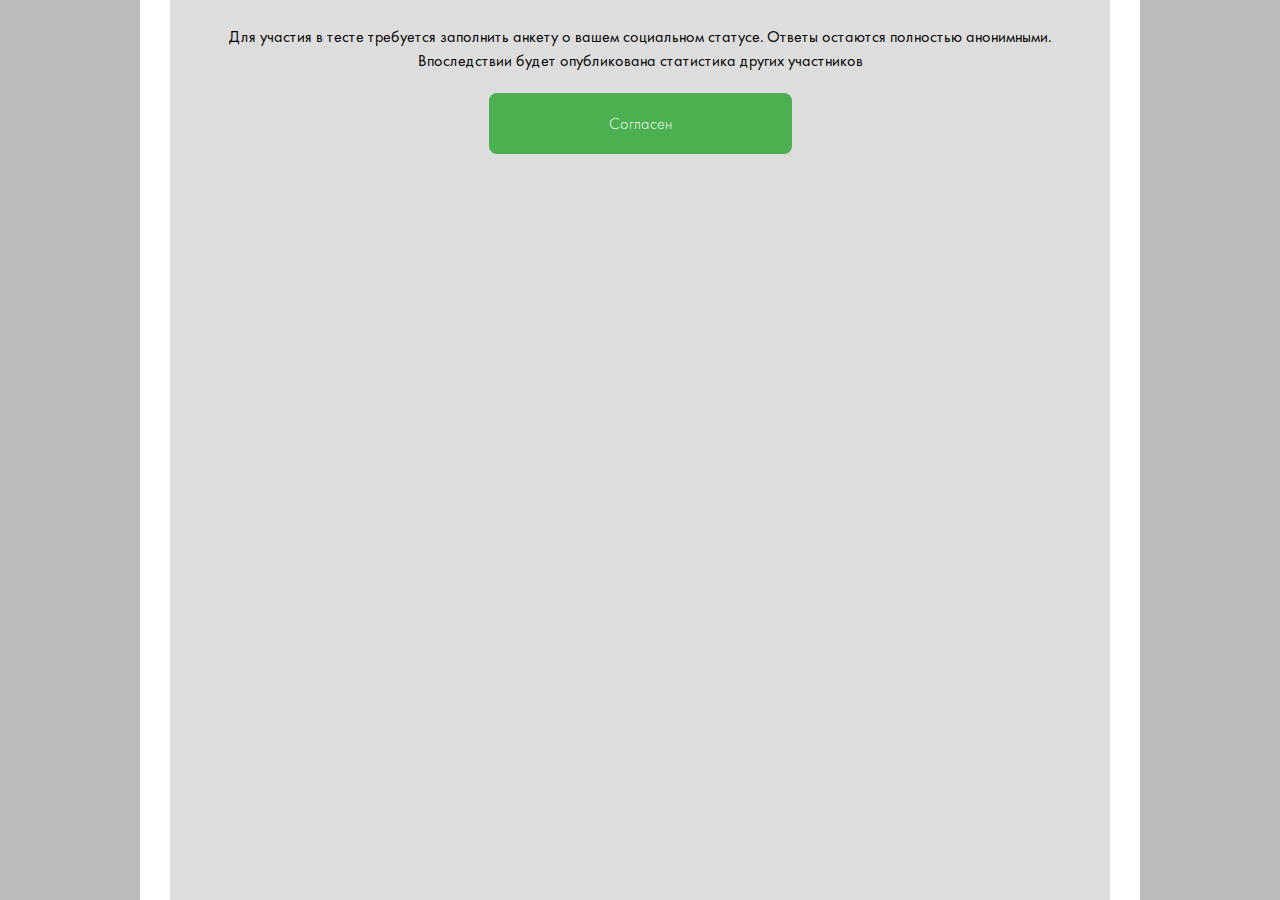
<file: consent.html>
<!DOCTYPE html>
<html lang="ru">
<head>
<meta charset="utf-8">
<link href="./style.css" rel="stylesheet" type="text/css">
<title>Опрос согласия</title>
<link rel="icon" type="x-icon" href="icon.png">
<link rel="shortcut icon" type="x-icon" href="icon.png">
</head>
<body>
  <div class="content-wrapper">
    <div class="list-text">Для участия в тесте требуется заполнить анкету о вашем социальном статусе. Ответы остаются полностью анонимными. Впоследствии будет опубликована статистика других участников</div>
    <button class="button agree-button" id="agreeBtn">Согласен</button>
  </div>
<script>
document.addEventListener('DOMContentLoaded', () => {
document.getElementById('agreeBtn').addEventListener('click', () => {
  window.location.href = 'survey.html';
});
});
</script>
</body>
</html>
</file>
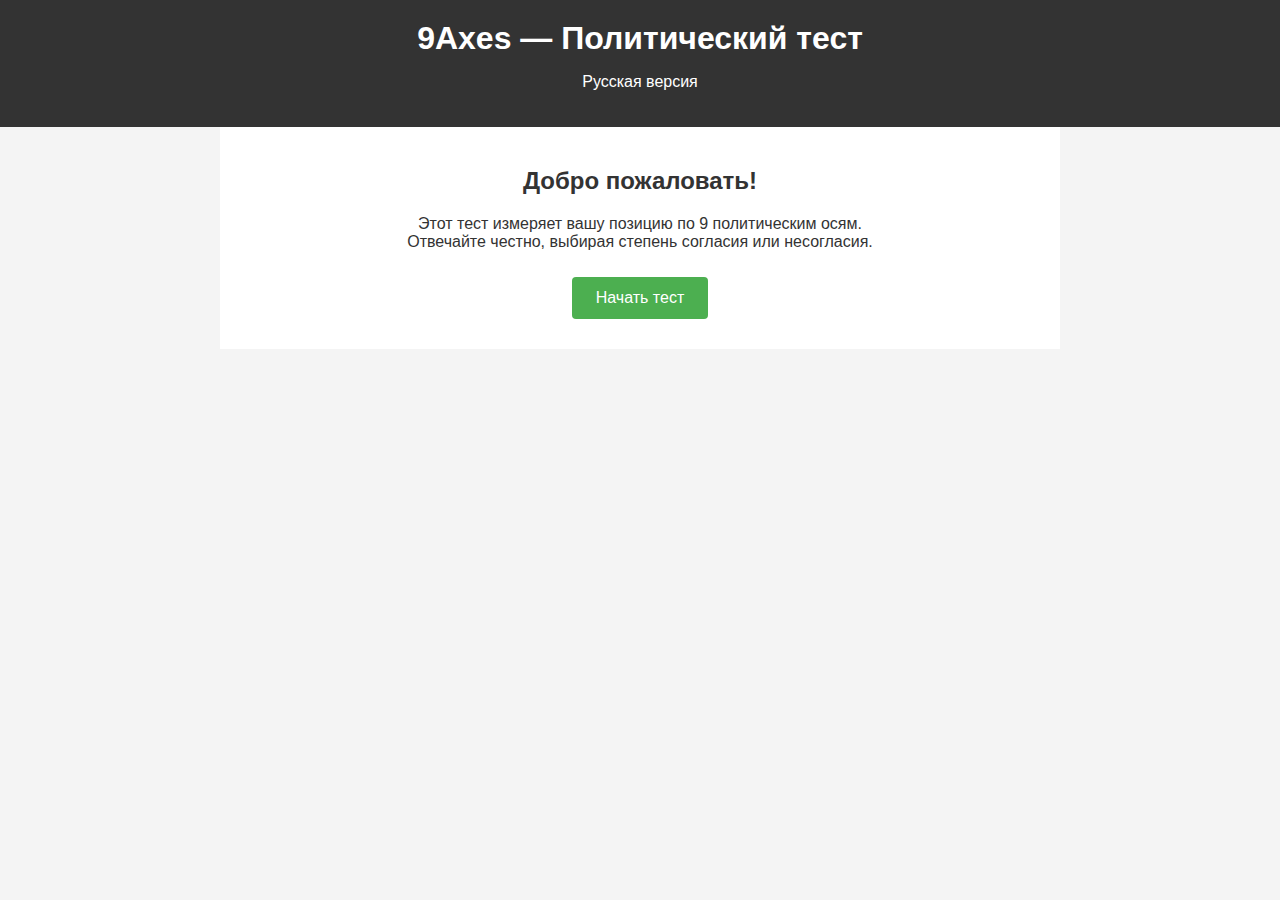
<file: index.html.html>
<!DOCTYPE html>
<html lang="ru">
<head>
    <meta charset="UTF-8">
    <meta name="viewport" content="width=device-width, initial-scale=1.0">
    <title>9Axes Test — Русская версия</title>
    <style>
        body {
            font-family: Arial, sans-serif;
            background-color: #f4f4f4;
            color: #333;
            margin: 0;
            padding: 0;
            text-align: center;
        }
        header {
            background-color: #333;
            color: white;
            padding: 20px 0;
        }
        h1 {
            margin: 0;
        }
        main {
            max-width: 800px;
            margin: 0 auto;
            background: white;
            padding: 20px;
        }
        button {
            background-color: #4CAF50;
            color: white;
            padding: 12px 24px;
            margin: 10px;
            border: none;
            cursor: pointer;
            font-size: 16px;
            border-radius: 4px;
        }
        button:hover {
            background-color: #45a049;
        }
        .question {
            font-size: 18px;
            margin-bottom: 20px;
        }
        .progress {
            height: 20px;
            background: #ddd;
            border-radius: 4px;
            margin: 20px 0;
        }
        .progress-bar {
            height: 100%;
            background: #4CAF50;
            width: 0%;
            border-radius: 4px;
        }
        .result {
            display: none;
        }
    </style>
</head>
<body>
<header>
    <h1>9Axes — Политический тест</h1>
    <p>Русская версия</p>
</header>
<main>
    <div id="intro">
        <h2>Добро пожаловать!</h2>
        <p>Этот тест измеряет вашу позицию по 9 политическим осям.<br>
           Отвечайте честно, выбирая степень согласия или несогласия.</p>
        <button onclick="startTest()">Начать тест</button>
    </div>
    <div id="test" style="display:none;">
        <div class="progress">
            <div class="progress-bar" id="progress-bar"></div>
        </div>
        <div id="question-container">
            <p class="question" id="question-text"></p>
            <div>
                <button onclick="answer(2)">Полностью согласен</button>
                <button onclick="answer(1)">Согласен</button>
                <button onclick="answer(0)">Нейтрально</button>
                <button onclick="answer(-1)">Не согласен</button>
                <button onclick="answer(-2)">Полностью не согласен</button>
            </div>
        </div>
    </div>
    <div id="result" class="result">
        <h2>Ваш результат</h2>
        <div id="result-text"></div>
        <button onclick="restartTest()">Пройти ещё раз</button>
    </div>
</main>

<script>
let questions = [
    { text: "Государство должно активно перераспределять богатство от богатых к бедным.", axis: "Равенство", value: 1 },
    { text: "Частная собственность священна и неприкосновенна.", axis: "Равенство", value: -1 },
    { text: "Свобода слова важнее защиты от оскорблений.", axis: "Свобода", value: 1 },
    { text: "Некоторые виды высказываний должны быть запрещены законом.", axis: "Свобода", value: -1 },
    { text: "Экономика должна быть максимально свободной от государственного регулирования.", axis: "Рынок", value: 1 },
    { text: "Государство должно контролировать ключевые отрасли экономики.", axis: "Рынок", value: -1 }
];

let currentQuestion = 0;
let answers = [];

function startTest() {
    document.getElementById("intro").style.display = "none";
    document.getElementById("test").style.display = "block";
    showQuestion();
}

function showQuestion() {
    let q = questions[currentQuestion];
    document.getElementById("question-text").innerText = q.text;
    let progress = ((currentQuestion) / questions.length) * 100;
    document.getElementById("progress-bar").style.width = progress + "%";
}

function answer(score) {
    answers.push({ question: questions[currentQuestion], score: score });
    currentQuestion++;
    if (currentQuestion < questions.length) {
        showQuestion();
    } else {
        finishTest();
    }
}

function finishTest() {
    document.getElementById("test").style.display = "none";
    document.getElementById("result").style.display = "block";

    let resultText = "";
    let axisScores = {};

    answers.forEach(a => {
        if (!axisScores[a.question.axis]) {
            axisScores[a.question.axis] = 0;
        }
        axisScores[a.question.axis] += a.score * a.question.value;
    });

    for (let axis in axisScores) {
        resultText += `<p><b>${axis}</b>: ${axisScores[axis]}</p>`;
    }

    document.getElementById("result-text").innerHTML = resultText;
}

function restartTest() {
    currentQuestion = 0;
    answers = [];
    document.getElementById("result").style.display = "none";
    document.getElementById("intro").style.display = "block";
}
</script>
</body>
</html>
</file>
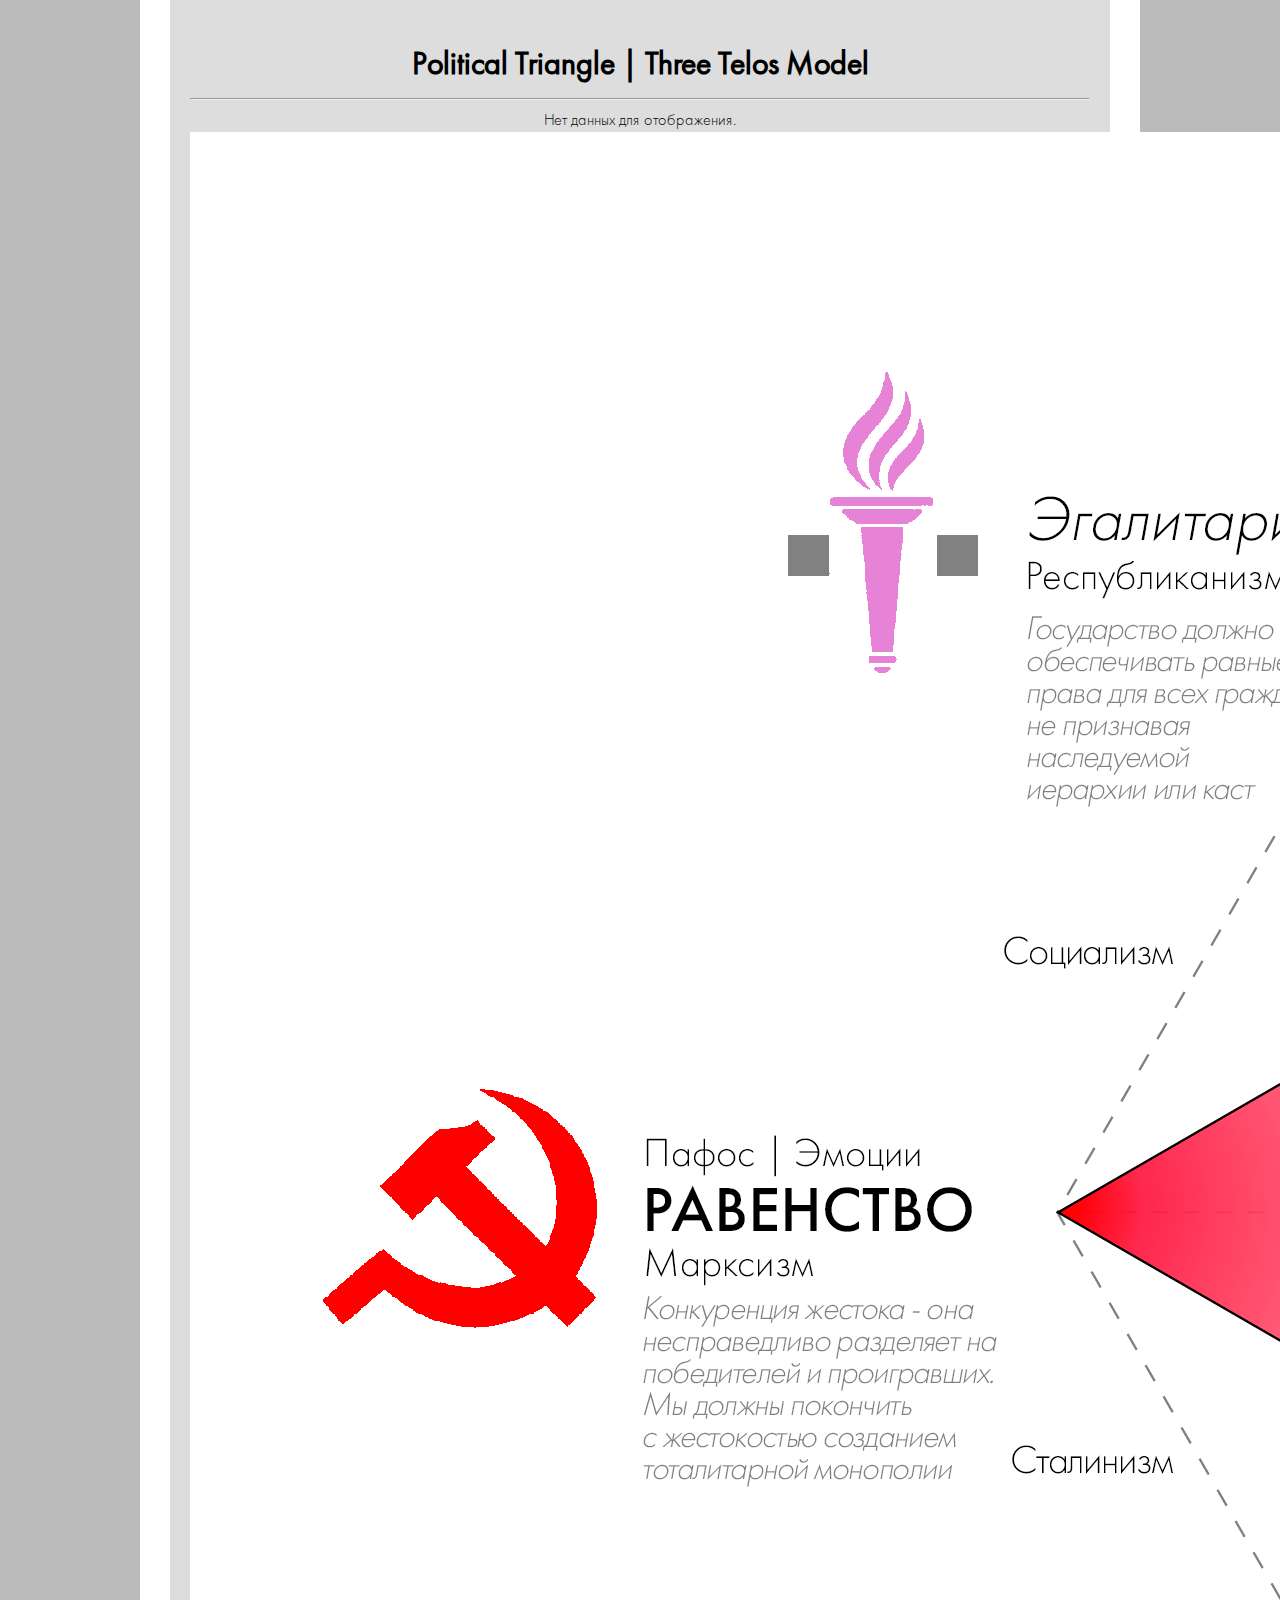
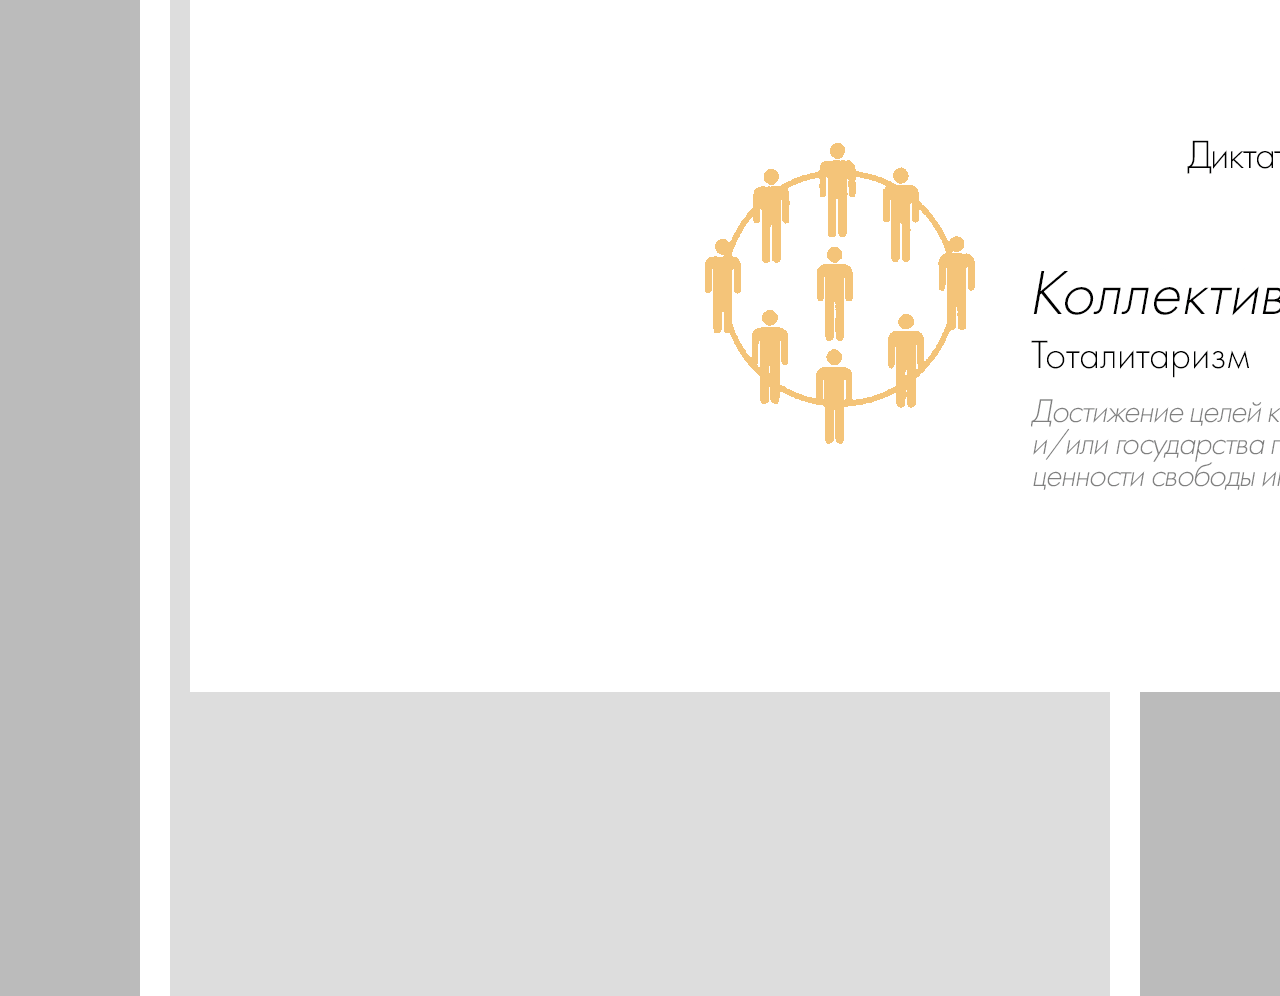
<file: result.html>
<!DOCTYPE html>
<html lang="ru">
<head>
<meta charset="utf-8">
<link href="./style.css" rel="stylesheet" type="text/css">
<title>Political Triangle | Three Telos Model</title>
<link rel="icon" type="x-icon" href="icon.png">
<link rel="shortcut icon" type="x-icon" href="icon.png">
</head>
<body>
<div class="content-wrapper">
<h1>Political Triangle | Three Telos Model</h1>
<hr>
<div id="result"></div>
<div class="triangle-container">
  <img src="Треугольник.png" alt="Треугольник ценностей" class="triangle-background">
  <canvas id="triangleCanvas" width="400" height="270"></canvas>
</div>
</div>
<script>
document.addEventListener('DOMContentLoaded', () => {
  const dataStr = localStorage.getItem('triangleResult');
  if (!dataStr) {
    document.getElementById('result').textContent = 'Нет данных для отображения.';
    return;
  }
  const data = JSON.parse(dataStr);
  const indVal = data.ind;
  const absVal = data.abs;
  const eqVal = data.eq;
  const res = document.getElementById('result');
  res.innerHTML = `Индивидуализм: ${indVal.toFixed(1)}%, Абсолютизм: ${absVal.toFixed(1)}%, Равенство: ${eqVal.toFixed(1)}%`;
  const canvas = document.getElementById('triangleCanvas');
  const ctx = canvas.getContext('2d');
  const margin = 0;
  const maxSideByHeight = canvas.height - 2 * margin;
  const maxSideByWidth = (canvas.width - 2 * margin) * 2 / Math.sqrt(3);
  const side = Math.min(maxSideByHeight, maxSideByWidth);
  const height = side * Math.sqrt(3) / 2;
  const baseX = canvas.width / 2 + height / 3;
  const I = {x: baseX, y: margin};
  const A = {x: baseX, y: margin + side};
  const E = {x: baseX - height, y: margin + side / 2};
  let wI = indVal + 1;
  let wA = absVal + 1;
  let wE = eqVal + 1;
  const S = wI + wA + wE;
  wI /= S;
  wA /= S;
  wE /= S;
  const coordX = (Math.sqrt(3) / 2) * (wA - wE);
  const coordY = wI - 0.5 * (wE + wA);
  res.innerHTML += `<br/>Координаты: (${coordX.toFixed(3)}, ${coordY.toFixed(3)})`;
  const point = {
    x: wI * I.x + wE * E.x + wA * A.x,
    y: wI * I.y + wE * E.y + wA * A.y
  };
  function drawTriangleOutline() {
    ctx.clearRect(0, 0, canvas.width, canvas.height);
    ctx.strokeStyle = '#000';
    ctx.beginPath();
    ctx.moveTo(I.x, I.y);
    ctx.lineTo(E.x, E.y);
    ctx.lineTo(A.x, A.y);
    ctx.closePath();
    ctx.stroke();
  }
  function drawPoint() {
    ctx.fillStyle = 'red';
    ctx.beginPath();
    ctx.arc(point.x, point.y, 5, 0, Math.PI * 2);
    ctx.fill();
  }
  function render() {
    drawTriangleOutline();
    drawPoint();
  }
  const bg = document.querySelector('.triangle-background');
  bg.onload = render;
  bg.onerror = () => {
    bg.onerror = render;
    bg.src = 'triangle.svg';
  };
});
</script>
</body>
</html>
</file>
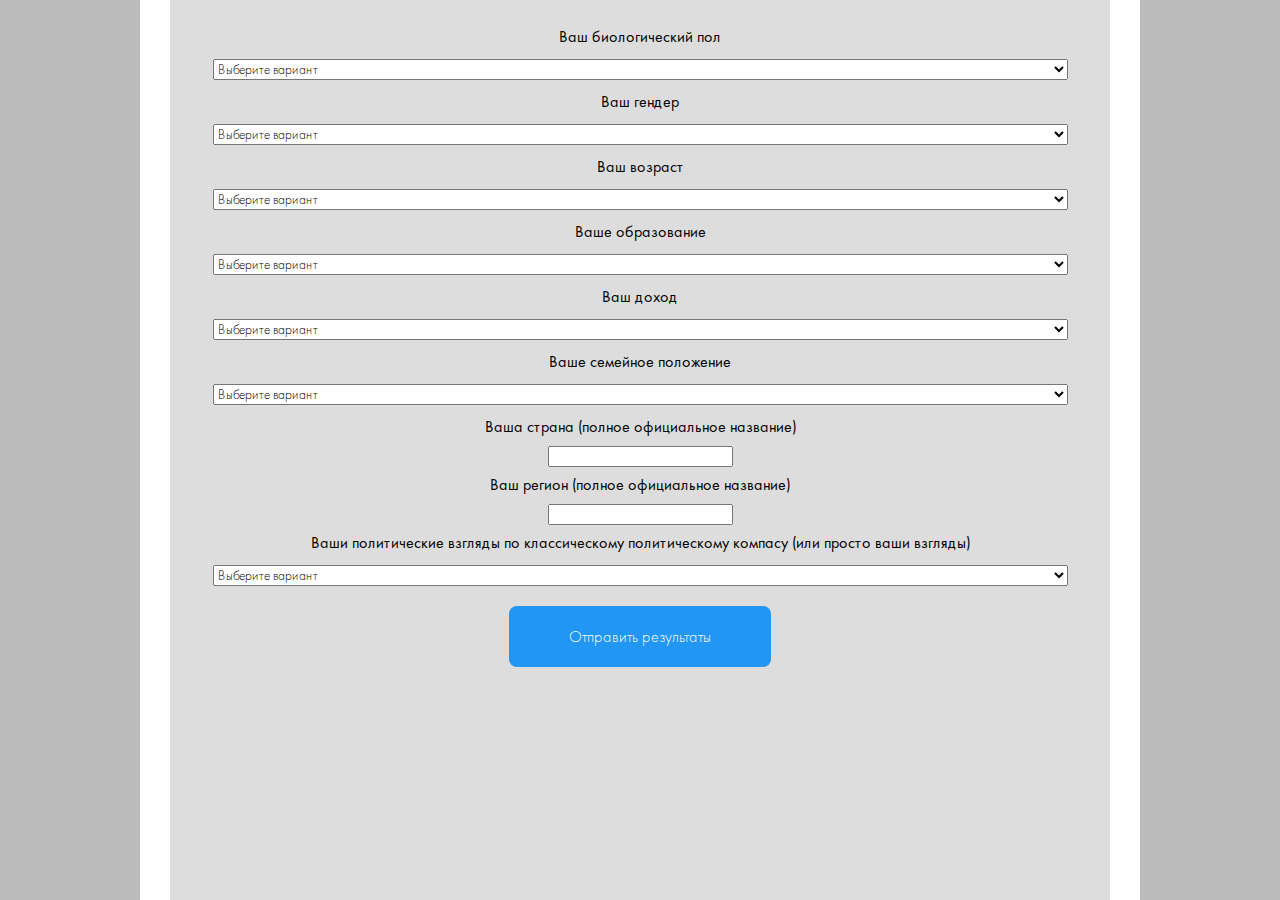
<file: survey.html>
<!DOCTYPE html>
<html lang="ru">
<head>
<meta charset="utf-8">
<link href="./style.css" rel="stylesheet" type="text/css">
<title>Дополнительные вопросы</title>
<link rel="icon" type="x-icon" href="icon.png">
<link rel="shortcut icon" type="x-icon" href="icon.png">
</head>
<body>
<div class="content-wrapper">
  <form id="surveyForm">
    <div class="list-text">Ваш биологический пол</div>
    <select name="sex" required>
      <option value="">Выберите вариант</option>
      <option>Мужской</option>
      <option>Женский</option>
      <option>Предпочитаю не указывать</option>
    </select>

    <div class="list-text">Ваш гендер</div>
    <select name="gender" required>
      <option value="">Выберите вариант</option>
      <option>Мужской</option>
      <option>Женский</option>
      <option>Другой/Небинарный</option>
      <option>Предпочитаю не указывать</option>
    </select>

    <div class="list-text">Ваш возраст</div>
    <select name="age" required>
      <option value="">Выберите вариант</option>
      <option>Менее 16 лет</option>
      <option>16-19 лет</option>
      <option>20-29 лет</option>
      <option>30-39 лет</option>
      <option>40-49 лет</option>
      <option>50-59 лет</option>
      <option>60-69 лет</option>
      <option>70 и более лет</option>
      <option>Предпочитаю не указывать</option>
    </select>

    <div class="list-text">Ваше образование</div>
    <select name="education" required>
      <option value="">Выберите вариант</option>
      <option>Нет образования</option>
      <option>Начальное</option>
      <option>Неполное среднее</option>
      <option>Полное среднее</option>
      <option>Среднее профессиональное</option>
      <option>Незаконченное высшее (учусь)</option>
      <option>Высшее (бакалавриат/специалист)</option>
      <option>Магистратура/аспирантура</option>
      <option>Предпочитаю не указывать</option>
    </select>

    <div class="list-text">Ваш доход</div>
    <select name="income" required>
      <option value="">Выберите вариант</option>
      <option>Хватает только на еду и предметы первой необходимости</option>
      <option>Хватает на еду, предметы первой необходимости и иногда бытовую технику</option>
      <option>Хватает на регулярные покупки бытовой техники и недорогие поездки внутри страны</option>
      <option>Хватает на регулярные поездки за границу и досуг (рестораны, развлечения, хобби)</option>
      <option>Хватает на авто с обновлением каждые 5–7 лет</option>
      <option>Хватает на авто каждые 3–4 года и приобретение недвижимости без ипотеки</option>
      <option>Хватает на несколько объектов недвижимости, предметы роскоши и инвестиции</option>
      <option>Предпочитаю не указывать</option>
    </select>

    <div class="list-text">Ваше семейное положение</div>
    <select name="family" required>
      <option value="">Выберите вариант</option>
      <option>Не женат/не замужем, детей нет</option>
      <option>Не женат/не замужем, есть дети</option>
      <option>В браке, детей нет</option>
      <option>В браке, есть дети</option>
      <option>Предпочитаю не указывать</option>
    </select>

    <div class="list-text">Ваша страна (полное официальное название)</div>
    <input type="text" name="country" required>

    <div class="list-text">Ваш регион (полное официальное название)</div>
    <input type="text" name="region" required>

    <div class="list-text">Ваши политические взгляды по классическому политическому компасу (или просто ваши взгляды)</div>
    <select name="views" required>
      <option value="">Выберите вариант</option>
      <option>Анархо-капитализм</option>
      <option>Классический либерализм (джефферсонизм)</option>
      <option>Неолиберализм</option>
      <option>Право-центризм</option>
      <option>Консерватизм</option>
      <option>Реакционизм</option>
      <option>Абсолютизм</option>
      <option>Сталинизм</option>
      <option>Марксизм-ленинизм</option>
      <option>Социализм</option>
      <option>Лево-центризм</option>
      <option>Социал-демократия</option>
      <option>Либертарианский социализм (зелёные)</option>
      <option>Анархо-коммунизм</option>
      <option>Центризм</option>
      <option>Фашизм/Национал-социализм</option>
      <option>Неоконсерватизм</option>
      <option>Анархизм</option>
      <option>Троцкизм</option>
      <option>Предпочитаю не указывать</option>
    </select>

    <button type="submit" class="button">Отправить результаты</button>
  </form>
</div>
<script>
document.addEventListener('DOMContentLoaded', () => {
  const params = new URLSearchParams(window.location.search);
  const dataParam = params.get('data') || '';
  const webhookUrl = 'https://script.google.com/macros/s/AKfycbxnm46a8iI0p8NuQlnZqw0GsVP272jnAuB0KAaqMMuXq2-pG_eaPqfIj2RKTXm9847TPg/exec';
  const form = document.getElementById('surveyForm');
  form.addEventListener('submit', async (e) => {
    e.preventDefault();
    const formData = Object.fromEntries(new FormData(form));
    const dataStr = localStorage.getItem('triangleResult');
    let data = {};
    try {
      data = JSON.parse(dataStr) || {};
    } catch (e) {
      data = {};
    }

    const n_L1 = data.n_L1 || 0;
    const n_L2 = data.n_L2 || 0;
    const n_I1 = data.n_I1 || 0;
    const n_I2 = data.n_I2 || 0;
    const n_A1 = data.n_A1 || 0;
    const n_A2 = data.n_A2 || 0;
    const M_L1 = data.M_L1 || 0;
    const M_L2 = data.M_L2 || 0;
    const M_I1 = data.M_I1 || 0;
    const M_I2 = data.M_I2 || 0;
    const M_A1 = data.M_A1 || 0;
    const M_A2 = data.M_A2 || 0;
    const S_L = 2 * n_L1 + 4 * n_L2;
    const S_I = 2 * n_I1 + 4 * n_I2;
    const S_A = 2 * n_A1 + 4 * n_A2;
    const D_L = 2 * M_L1 + 4 * M_L2;
    const D_I = 2 * M_I1 + 4 * M_I2;
    const D_A = 2 * M_A1 + 4 * M_A2;
    const L = D_L ? S_L / D_L : 0;
    const I = D_I ? S_I / D_I : 0;
    const A = D_A ? S_A / D_A : 0;
    const m = data.D_tot ? (S_L + S_I + S_A) / data.D_tot : 0;
    let Lp, Ip, Ap;
    if (L === 0 && I === 0 && A === 0) {
      Lp = 0.5; Ip = 0.5; Ap = 0;
    } else {
      const sum = L + I + A;
      const vL = L / sum;
      const vI = I / sum;
      const vA = A / sum;
      Lp = (1 - m) * 0.5 + m * vL;
      Ip = (1 - m) * 0.5 + m * vI;
      Ap = (1 - m) * 0 + m * vA;
    }
    const xPrime = 360 + 360 * (Ap - Lp);
    const yPrime = 415.692 + 207.846 * (Lp + Ap) - 415.692 * Ip;
    const coordX = 0.32198055555555556 * xPrime - 0.18589564709769092 * yPrime + 169.029;
    const coordY = 0.18611111111111112 * xPrime + 0.3223540505951522 * yPrime - 67.0;

    const payload = { answers: data.answers, score: { x: coordX, y: coordY }, ...formData };
    try {
      await fetch(webhookUrl, {
        method: 'POST',
        headers: { 'Content-Type': 'application/json' },
        body: JSON.stringify(payload)
      });
    } catch (err) {
      // ignore errors
    } finally {
      window.location.href = `result.html?data=${encodeURIComponent(dataParam)}`;
    }
  });
});
</script>
</body>
</html>
</file>
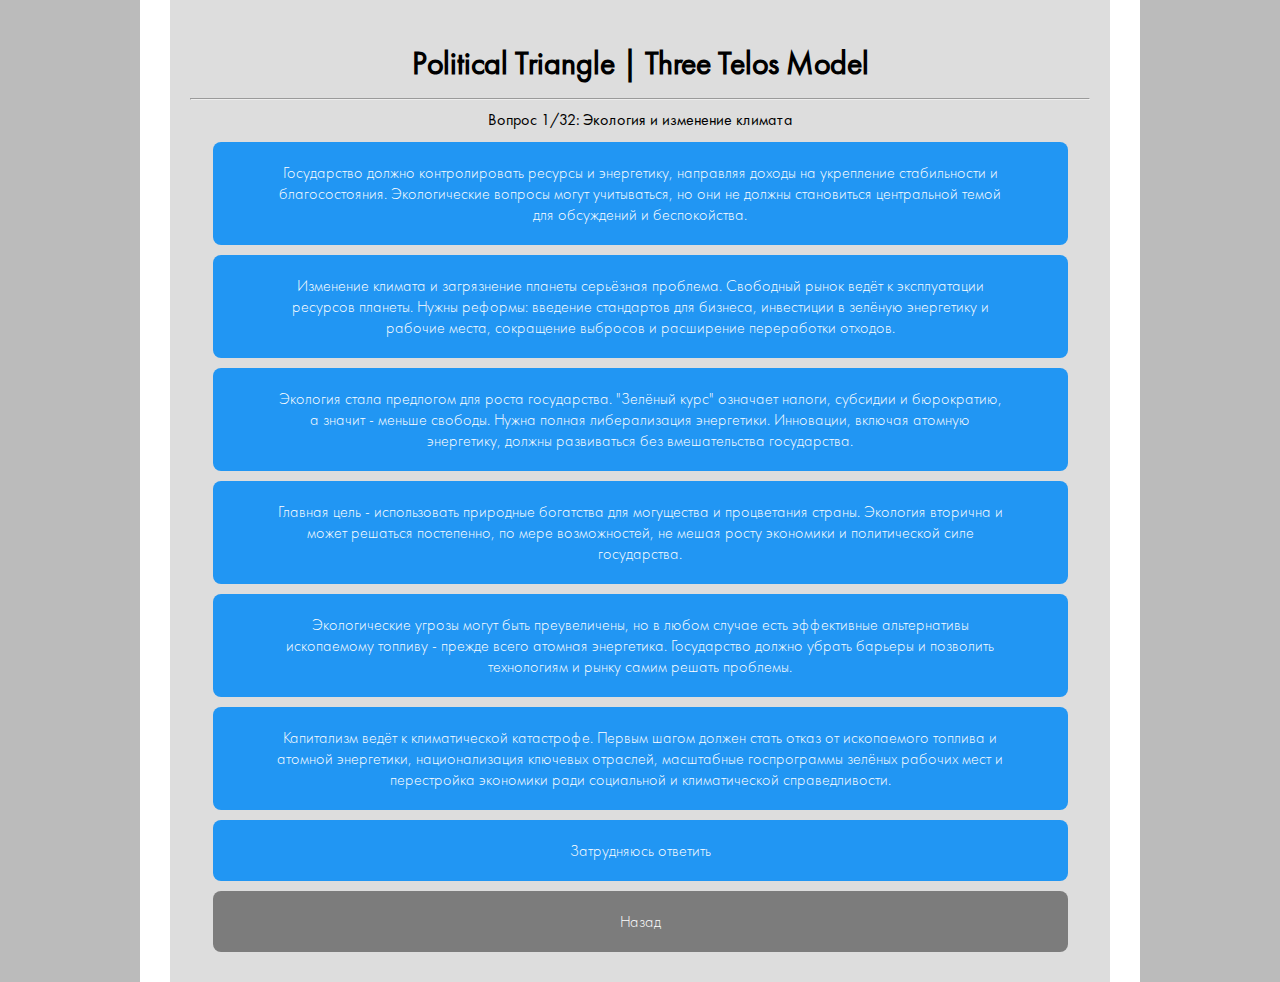
<file: test.html>
<!DOCTYPE html>
<html lang="ru">
<head>
<meta charset="utf-8">
<link href="./style.css" rel="stylesheet" type="text/css">
<title>Political Triangle | Three Telos Model</title>
<link rel="icon" type="image/x-icon" href="ThreeTelos-favicon.ico">
<link rel="shortcut icon" type="image/x-icon" href="ThreeTelos-favicon.ico">
</head>
<body>
<div class="content-wrapper">
<h1>Political Triangle | Three Telos Model</h1>
<hr>
<div class="list-text">Экология и изменение климата</div>
<select>
<option data-axis="" data-score="0">Выберите вариант ответа</option>
<option data-axis="абсолютизм" data-score="1">Государство должно контролировать ресурсы и энергетику, направляя доходы на укрепление стабильности и благосостояния. Экологические вопросы могут учитываться, но они не должны становиться центральной темой для обсуждений и беспокойства.</option>
<option data-axis="равенство" data-score="1">Изменение климата и загрязнение планеты серьёзная проблема. Свободный рынок ведёт к эксплуатации ресурсов планеты. Нужны реформы: введение стандартов для бизнеса, инвестиции в зелёную энергетику и рабочие места, сокращение выбросов и расширение переработки отходов.</option>
<option data-axis="индивидуализм" data-score="2">Экология стала предлогом для роста государства. "Зелёный курс" означает налоги, субсидии и бюрократию, а значит - меньше свободы. Нужна полная либерализация энергетики. Инновации, включая атомную энергетику, должны развиваться без вмешательства государства.</option>
<option data-axis="абсолютизм" data-score="2">Главная цель - использовать природные богатства для могущества и процветания страны. Экология вторична и может решаться постепенно, по мере возможностей, не мешая росту экономики и политической силе государства.</option>
<option data-axis="индивидуализм" data-score="1">Экологические угрозы могут быть преувеличены, но в любом случае есть эффективные альтернативы ископаемому топливу - прежде всего атомная энергетика. Государство должно убрать барьеры и позволить технологиям и рынку самим решать проблемы.</option>
<option data-axis="равенство" data-score="2">Капитализм ведёт к климатической катастрофе. Первым шагом должен стать отказ от ископаемого топлива и атомной энергетики, национализация ключевых отраслей, масштабные госпрограммы зелёных рабочих мест и перестройка экономики ради социальной и климатической справедливости.</option>
<option data-axis="" data-score="0">Затрудняюсь ответить</option>
</select>
<div class="list-text">Свобода слова и цензура</div>
<select>
<option data-axis="" data-score="0">Выберите вариант ответа</option>
<option data-axis="равенство" data-score="1">Слова формируют общество не меньше, чем законы. Когда речь становится источником унижения или дискриминации, общество и государство должны вмешиваться, чтобы защищать достоинство людей и сохранять безопасную и справедливую культурную среду.</option>
<option data-axis="абсолютизм" data-score="2">В эпоху, когда информация стала оружием, государство должно управлять медиасредой как стратегическим ресурсом. Централизованный контроль потоков данных и ограничения враждебных источников необходимы для защиты общества от манипуляций, подрыва и внешнего вмешательства.</option>
<option data-axis="индивидуализм" data-score="2">Любая форма цензуры недопустима. Слова и идеи должны быть полностью свободны, даже если они оскорбляют или шокируют.</option>
<option data-axis="абсолютизм" data-score="1">Свобода слова сохраняет смысл только тогда, когда основана на фактах и экспертных данных. Государство должно ограничивать дезинформацию, ложь и открыто враждебные кампании, чтобы защищать общественное доверие и устойчивость институтов власти.</option>
<option data-axis="индивидуализм" data-score="1">Ограничения допустимы только в случаях прямого призыва к насилию или к действиям, наносящим немедленный вред.</option>
<option data-axis="равенство" data-score="2">Формальная свобода слова не гарантирует равного голоса. Публичное пространство должно регулироваться так, чтобы усилить присутствие тех, чьи голоса традиционно игнорировались.</option>
<option data-axis="" data-score="0">Затрудняюсь ответить</option>
</select>
<div class="list-text">Право на владение и ношение оружия</div>
<select>
<option data-axis="" data-score="0">Выберите вариант ответа</option>
<option data-axis="равенство" data-score="2">При достижении поистине равного общества исчезнут конфликты, питаемые несправедливостью, а вместе с ними и потребность в оружии. Оно станет пережитком прошлого, утратившим всякий смысл</option>
<option data-axis="абсолютизм" data-score="1">Владение оружием допускается только при доказанной необходимости (охота, проф. деятельность, проживание в зоне повышенного риска), поскольку в стабильном, цивилизованном государстве базовую безопасность обеспечивает полиция и суды.</option>
<option data-axis="индивидуализм" data-score="2">Право на оружие - основа личной свободы. Оно необходимо для защиты от преступников и потенциальной тирании. Любой вменяемый взрослый гражданин имеет право на свободное владение и ношение оружия.</option>
<option data-axis="индивидуализм" data-score="1">Владение оружием допустимо при минимальном контроле: лицензии, проверка биографии, отсутствие судимостей. Свободное ношение может быть ограничено.</option>
<option data-axis="абсолютизм" data-score="2">Монополия государства на силу - гарантия соблюдения закона, порядка и стабильности общества. Гражданское оружие допустимо только в редких исключениях.</option>
<option data-axis="равенство" data-score="1">Насилие порождается от безысходности. Чтобы снизить конфликты, государство должно регулировать доступ к оружию и одновременно устранять социальные причины бедности и угнетения.</option>
<option data-axis="" data-score="0">Затрудняюсь ответить</option>
</select>
<div class="list-text">Гендер, социальные роли и секс-меньшинства</div>
<select>
<option data-axis="" data-score="0">Выберите вариант ответа</option>
<option data-axis="абсолютизм" data-score="2">Отступление от традиционных ролей подрывает моральные основы общества и должно быть законодательно ограничено.</option>
<option data-axis="индивидуализм" data-score="1">Государство должно сохранять нейтралитет в вопросах пола, идентичности и ролей, опираясь при этом на объективную природу человека, а не на личные самоопределения. Его задача - обеспечивать свободу и равенство перед законом, не разделяя людей на группы.</option>
<option data-axis="абсолютизм" data-score="1">Государство должно ограничивать пропаганду радикальных гендерных идей и поддерживать традиционные роли в культуре и образовании для сохранения порядка.</option>
<option data-axis="индивидуализм" data-score="2">Гендер, идентичность и роли - личное дело, не требующее вмешательства государства. Люди и сообщества должны сами устанавливать правила взаимодействия по принципу добровольных соглашений, собственности и репутации</option>
<option data-axis="равенство" data-score="1">Государство должно обеспечивать равенство прав возможностей для женщин и ЛГБТК+, защищать от дискриминации законами и поддерживать инклюзивные образовательные стандарты.</option>
<option data-axis="равенство" data-score="2">Исторически дискриминируемые группы, включая женщин, трансгендерных людей и сексуальные меньшинства, требуют не только формальной защиты, но и активных государственных мер через реформы, позитивные действия и просвещение для преодоления системного неравенства.</option>
<option data-axis="" data-score="0">Затрудняюсь ответить</option>
</select>

<div class="list-text">Иммиграция</div>
<select>
<option data-axis="" data-score="0">Выберите вариант ответа</option>
<option data-axis="равенство" data-score="1">Мы должны предоставлять убежище беженцам и жертвам войн, а также, возможно, закрывать глаза на некоторых работящих и долго проживающих в стране нелегалов, сочетая это с интеграцией и мерами против преступности.</option>
<option data-axis="абсолютизм" data-score="1">Легальные мигранты допустимы, если они полезны государству, полностью принимают наши традиции и/или веру с ценностями.</option>
<option data-axis="индивидуализм" data-score="1">Легальная иммиграция допустима, если она не перегружает экономику и рынок труда. Квоты, тесты на навыки и экономическую состоятельность помогут отбирать наиболее полезных мигрантов.</option>
<option data-axis="индивидуализм" data-score="2">Легальная иммиграция должна быть свободной для мирных и работящих людей. Только частные владельцы и сообщества вправе решать, кого пускать или не пускать на свою территорию.</option>
<option data-axis="абсолютизм" data-score="2">Любая, даже легальная массовая миграция ослабляет страну и разрушает культуру. Её нужно строго контролировать или полностью запрещать.</option>
<option data-axis="равенство" data-score="2">Границы не должны мешать помощи угнетённым. Международная солидарность требует принимать всех нуждающихся, распределяя ресурсы по потребностям.</option>
<option data-axis="" data-score="0">Затрудняюсь ответить</option>
</select>
  <div class="list-text">Искуственный интеллект</div>
<select>
<option data-axis="" data-score="0">Выберите вариант ответа</option>
<option data-axis="индивидуализм" data-score="2">Искусственный интеллект должен развиваться вне госконтроля. Только свободные компании и независимые исследователи способны создавать технологии, отражающие реальные потребности людей.</option>
<option data-axis="равенство" data-score="1">Бесконтрольное развитие ИИ усилит социальное неравенство. Государство должно регулировать плавное внедрение ИИ в экономику и защищать уязвимых от вытеснения с рынка труда.</option>
<option data-axis="абсолютизм" data-score="1">ИИ-технологии опасны своей непредсказуемостью в руках рынка. Государство должно направлять его развитие, контролировать критические области и использовать технологии для предотвращения угроз безопасности и общественного порядка.</option>
<option data-axis="индивидуализм" data-score="1">Государство должно обеспечивать безопасность, защищать персональные данные и может заключать контракты с разработчиками, но не должно вмешиваться в саму разработку ИИ. Важно, чтобы она оставалась свободной, децентрализованной и под контролем рыночных акторов.</option>
<option data-axis="равенство" data-score="2">ИИ не может быть оставлен на волю капитала. Под демократическим контролем он может автоматизировать тяжёлый труд, эффективнее перераспределять ресурсы и расширять доступ к медицине и образованию, сокращая неравенство и укрепляя благополучие большинства.</option>
<option data-axis="абсолютизм" data-score="2">Государство должно централизовать развитие ИИ и использовать как основной инструмент управления. Он позволит объединить контроль, анализ и планирование в единую систему, обеспечивая устойчивость и предсказуемость в обществе</option>
<option data-axis="" data-score="0">Затрудняюсь ответить</option>
</select>
  <div class="list-text">Налогообложение и государственные расходы</div>
<select>
<option data-axis="" data-score="0">Выберите вариант ответа</option>
<option data-axis="индивидуализм" data-score="1">Допустимы ограниченные налоги, направленные на защиту прав и свобод: суды, полиция, армия.</option>
<option data-axis="абсолютизм" data-score="2">Государство - высшая ценность, требующая ресурсов. Налоги, какими бы тяжёлыми порой они ни были, служат укреплению власти и величия державы.</option>
<option data-axis="равенство" data-score="1">Налоги должны обеспечивать равный доступ к медицине, образованию и другим базовым благам, как фундаменту процветающего общества.</option>
<option data-axis="абсолютизм" data-score="1">Налоги обязательны и идут на укрепление государства: армии, правопорядка, традиционных ценностей и поддержку достойных - таких как ветеранов и служащих державе.</option>
<option data-axis="равенство" data-score="2">Если деньги вообще есть, налоги должны активно устранять социальное неравенство: перераспределять богатство через всеобщий базовый доход, бесплатные услуги и целевые программы</option>
<option data-axis="индивидуализм" data-score="2">Принудительное налогообложение - это воровство. Если государство вообще существует, налоги должны быть исключительно добровольными.</option>
<option data-axis="" data-score="0">Затрудняюсь ответить</option>
</select>
  <div class="list-text">Криптовалюты и денежный суверенитет</div>
<select>
<option data-axis="" data-score="0">Выберите вариант ответа</option>
<option data-axis="абсолютизм" data-score="2">Деньги - исключительная прерогатива государства. Фиат и/или CBDC (цифровая валюта ЦБ) должны под полным контролем, а частные криптовалюты либо запрещены либо жёстко ограничены как фактор дестабилизации и источник преступности.</option>
<option data-axis="абсолютизм" data-score="1">Государство должно выпускать суверенную валюту без привязки к активам (фиат) и контролировать денежное обращение. Криптовалюты допустимы в лицензированной и ограниченной форме.</option>
<option data-axis="индивидуализм" data-score="2">Free Banking: федеральная валюта не должна существовать вовсе. Любые банки и сообщества выпускают собственные валюты, включая криптовалюты. Конкуренция сама определяет надёжность, без "законного платёжного средства".</option>
<option data-axis="равенство" data-score="2">В долгосрочной перспективе деньги как проявление неравенства должны быть устранены. Частные криптовалюты следует запретить как способ уклонения от реформ. Экономика же должна постепенно перейти к распределению ресурсов без денежной системы.</option>
<option data-axis="равенство" data-score="1">Фиатная валюта и цифровая валюта ЦБ (CBDC) должны оставаться основой финансовой системы. Криптовалюты допустимы, но под государственным регулированием - с контролем прозрачности, налогообложения, защиты пользователей и регулированием вредного для экологии майнинга.</option>
<option data-axis="индивидуализм" data-score="1">Государство может выпускать единую валюту, обеспеченную, например, золотом для доверия и стабильности. Криптовалюты при этом легальны и свободно обращаются параллельно.</option>
<option data-axis="" data-score="0">Затрудняюсь ответить</option>
</select>
  <div class="list-text">Религия, идеология и государство</div>
<select>
  <option data-axis="" data-score="0">Выберите вариант ответа</option>
<option data-axis="абсолютизм" data-score="2">Законы и политика должны основываться на единой истине - религиозной или идеологической. Законы и политика должны выражать её безусловное верховенство. Предпочтительная форма правления - теократия или идеократия.</option>
<option data-axis="индивидуализм" data-score="1">Государство не должно вмешиваться в религиозную жизнь, но религиозные организации обязаны подчиняться общим законам, включая налоги на коммерческую деятельность.</option>
  <option data-axis="равенство" data-score="1">Государство должно ограничивать влияние религии в образовании и политике, защищая принцип разделения церкви и государства.</option>
  <option data-axis="равенство" data-score="2">Любая религия - инструмент угнетения и сознательная иллюзия. Государство должно бороться с её влиянием и вести научное, атеистическое просвещение.</option>
<option data-axis="индивидуализм" data-score="2">Любое вмешательство государства в религиозную жизнь недопустимо. Церковь и общины должны быть полностью свободны от регулирования, налогов и надзора.</option>
<option data-axis="абсолютизм" data-score="1">Государство должно защищать традиции, веру или государственную идеологию и поддерживать её/их ведущую роль в общественной жизни.</option>
<option data-axis="" data-score="0">Затрудняюсь ответить</option>
</select>
<div class="list-text">Принудительный труд и рабство</div>
<select>
<option data-axis="" data-score="0">Выберите вариант ответа</option>
<option data-axis="равенство" data-score="2">Принудительный труд и рабство лишь крайние формы эксплуатации. При капитализме наёмный труд также несвободен, ведь рабочий вынужден продавать свою силу труда владельцу капитала. Освобождение возможно лишь при общественной собственности на производство и коллективной организации труда.</option>
<option data-axis="индивидуализм" data-score="2">Никакой труд не может быть принудительным. Даже преступник может трудиться только по добровольному соглашению с жертвой. Ни государство, ни другие структуры не могут навязывать его.</option>
<option data-axis="абсолютизм" data-score="2">В обществе должна существовать отдельная каста рабов, лишённая прав и свободы. Их труд должен использоваться по воле власти или господина. Принудительные работы должны быть обычным наказанием и для остальных, ради поддержания порядка и устрашения.</option>
<option data-axis="абсолютизм" data-score="1">Принудительный труд может использоваться государством для наказания и укрепления порядка. Он допустим как для преступников, так и для тех, кто подрывает авторитет власти или нарушает общественную дисциплину.</option>
<option data-axis="равенство" data-score="1">Государство должно исключить любую эксплуатацию в труде. Даже добровольное соглашение недопустимо, если оно лишает человека достойной оплаты или превращает его зависимость в скрытую форму принуждения</option>
<option data-axis="индивидуализм" data-score="1">Принудительный труд допустим как часть наказания, назначаемого судом, если это служит возмещению ущерба индивиду или государству.</option>
<option data-axis="" data-score="0">Затрудняюсь ответить</option>
</select>
  <div class="list-text">МРОТ (минимальный размер оплаты труда)</div>
<select>
<option data-axis="" data-score="0">Выберите вариант ответа</option>
<option data-axis="абсолютизм" data-score="1">МРОТ необходим для сохранения стабильности и предотвращения хаоса на рынке труда. Размер должен учитывать интересы государства и его долгосрочные цели.</option>
<option data-axis="равенство" data-score="1">МРОТ нужен для защиты работников от эксплуатации и обеспечения базового уровня жизни.</option>
<option data-axis="индивидуализм" data-score="2">МРОТ нужно отменить. Оплата труда - это вопрос свободного соглашения между работником и работодателем без вмешательства государства.</option>
<option data-axis="индивидуализм" data-score="1">МРОТ должен быть минимальным и простым, чтобы не мешать молодым и неквалифицированным устроиться на работу. Лучше низкий доход, чем безработица.</option>
<option data-axis="абсолютизм" data-score="2">МРОТ не нужен. Труд - это обязанность перед вышестоящими по иерархии и/или страной, а вознаграждение определяется их волей.</option>
<option data-axis="равенство" data-score="2">Если оплата труда вообще есть, МРОТ должен быть высоким и прогрессивным, чтобы сокращать разрыв между богатыми и бедными, перераспределяя ресурсы в пользу трудящихся и уязвимых групп.</option>
<option data-axis="" data-score="0">Затрудняюсь ответить</option>
</select>
  <div class="list-text">Право на образование</div>
<select>
<option data-axis="" data-score="0">Выберите вариант ответа</option>
<option data-axis="абсолютизм" data-score="1">Образование должно регулироваться государством: начальные школы доступны всем, но разделены для мальчиков и девочек. Углублённые знания предоставляются женщинам ограничено, однако льготно для элиты страны.</option>
<option data-axis="равенство" data-score="2">Государство должно стремиться сделать образование, включая высшее, бесплатным и доступным для всех, рассматривая его как право каждого человека и обязанность общества</option>
<option data-axis="абсолютизм" data-score="2">Образование должно находиться под полным контролем государства и/или церкви. Девочкам доступ ограничивается религиозным и бытовым воспитанием, а крестьянам и низшим слоям образование может быть вовсе недоступно.</option>
<option data-axis="индивидуализм" data-score="1">Образование должно быть полностью частным, но регулироваться через систему лицензий и признанных сертификатов для гарантии качества и минимальных стандартов.</option>
<option data-axis="равенство" data-score="1">Государство должно обеспечивать доступ к образованию малоимущим ради равенства возможностей, чтобы каждый ребёнок мог получить базовые знания независимо от семьи и условий жизни.</option>
<option data-axis="индивидуализм" data-score="2">Образование должно принадлежать исключительно рынку: свободная конкуренция школ, идей и методик без какого-либо вмешательства или поддержки государства.</option>
<option data-axis="" data-score="0">Затрудняюсь ответить</option>
</select>
  <div class="list-text">Бизнес и регуляция</div>
<select>
<option data-axis="" data-score="0">Выберите вариант ответа</option>
  <option data-axis="индивидуализм" data-score="2">Экономика должна быть полностью свободна от вмешательства и государственных монополий вроде центрального банка.</option>
  <option data-axis="абсолютизм" data-score="2">Экономика должна быть организована через систему взаимозависимых корпораций и отраслевых советов, где государство обеспечивает координацию, сочетая рынок с достижением целей государства</option>
  <option data-axis="равенство" data-score="1">Государство обязано регулировать бизнес в интересах общества - защищать работников, ограничивать монополии и бороться с эксплуатацией природных ресурсов.</option>
<option data-axis="индивидуализм" data-score="1">Государство должно защищать собственность, контракты и честную конкуренцию, а ЦБ обеспечивать стабильность валюты и финансовой системы.</option>
<option data-axis="абсолютизм" data-score="1">Бизнес должен работать на благо страны. Государство должно обладать определённым влиянием на стратегические отрасли и одновременно стремиться к технологической автаркии.</option>
<option data-axis="равенство" data-score="2">Частная собственность и прибыльный бизнес должны быть радикально ограничены и в конечном счёте заменены общественными формами хозяйства, чтобы экономика служила всем, а не только элите.</option>
<option data-axis="" data-score="0">Затрудняюсь ответить</option>
</select>
  <div class="list-text">Полиция и силовые структуры</div>
<select>
<option data-axis="" data-score="0">Выберите вариант ответа</option>
<option data-axis="равенство" data-score="1">Текущий объём полномочий полиции вызывает обеспокоенность излишней жестокостью. Необходимо ограничить применение силы, а также выделять больше ресурсов на профилактику и социальные программы.</option>
<option data-axis="равенство" data-score="2">Полиция воспроизводит чрезмерное системное насилие и дискриминацию, поэтому её финансирование должно быть существенно сокращено, а функции частично переданы сообществам и социальным службам.</option>
<option data-axis="индивидуализм" data-score="2">Централизованная полиция не нужна. Охрана и правопорядок должны быть делом частных компаний и инициативы гражданского общества.</option>
<option data-axis="абсолютизм" data-score="2">Современная полиция и спецслужбы должны видеть всё и действовать сразу. Полный контроль над рисками и общественными процессами необходим для удержания устойчивости системы и порядка в обществе</option>
<option data-axis="абсолютизм" data-score="1">Для поддержания порядка полиция должна обладать широкими полномочиями и применять силу без колебаний, даже если это ограничивает отдельные свободы.</option>
<option data-axis="индивидуализм" data-score="1">Государственный аппарат полиции и силовых структур должен быть достаточно крупным для защиты от насилия и краж, но не избыточным и не угрожающим свободам граждан.</option>
<option data-axis="" data-score="0">Затрудняюсь ответить</option>
</select>
<div class="list-text">Школьный курс истории</div>
<select>
<option data-axis="" data-score="0">Выберите вариант ответа</option>
<option data-axis="индивидуализм" data-score="2">История - это сфера полного отсутствия государства. Школы, родители и сообщества определяют, какие версии и трактовки изучать и преподавать. Вмешательство государства неизбежно ведёт к навязыванию пропаганды.</option>
<option data-axis="равенство" data-score="1">Школьный курс истории должен наряду с основным каноном освещать борьбу за права и опыт меньшинств. Государство должно продвигать это как часть общей картины прошлого, чтобы противостоять невежеству и предубеждениям, развивая критическое мышление и уважение к многообразию.</option>
<option data-axis="абсолютизм" data-score="1">Историческое образование в школах должно строиться на учебниках, подготовленных аккредитованными экспертами и отражающих официально принятую концепцию истории. Иные версии допускаются в исключительных случаях.</option>
<option data-axis="равенство" data-score="2">Школьный курс истории должен показывать её с другой стороны - делая акцент на колониализме, сексизме, расизме и других формах угнетения. Важно не только показать опыт тех, чьи голоса раньше замалчивались, но и воспитывать у потомков привилегированных групп чувство ответственности для искоренения дискриминации.</option>
<option data-axis="абсолютизм" data-score="2">Историческое образование должно укреплять патриотизм и мировоззренческие основы общества. Курс должен основываться на материалах, отражающих идеологию/традиционно-религиозные ценности.</option>
<option data-axis="индивидуализм" data-score="1">Рамки школьного курса истории определяется на местном уровне. Регионы, сообщества и школы могут адаптировать программы под свои взгляды, а государство лишь задаёт общие стандарты (даты, важные события) без навязывания единой версии.</option>
<option data-axis="" data-score="0">Затрудняюсь ответить</option>
</select>
    <div class="list-text">Экономическое неравенство</div>
<select>
<option data-axis="" data-score="0">Выберите вариант ответа</option>
<option data-axis="абсолютизм" data-score="1">Экономическое неравенство должно рассматриваться как необходимый элемент эффективной системы. Государство должно поддерживать управляемый разрыв доходов, где доступ к преимуществам определяется вкладом, результативностью и пользой для общества.</option>
<option data-axis="индивидуализм" data-score="1">Регионы и/или сообщества должны конкурировать за граждан и бизнес, устанавливая различные налоговые режимы и, если потребуется, системы социальной поддержки, пока каждый свободно выбирает место для жизни с наиболее подходящими условиями. Общенациональное перераспределение при этом исключено.</option>
<option data-axis="равенство" data-score="2">Неравенство проистекает из эксплуатации. Нужен демократический контроль над капиталом и общественное владение средствами производства, чтобы распределение определялось трудом и потребностями, а не рентой.</option>
<option data-axis="абсолютизм" data-score="2">Государство должно выстраивать устойчивую иерархию, где каждый слой общества выполняет свою функцию - управление, производство, поддержание порядка. Различие статусов и доступа к ресурсам необходимо для стабильности и эффективности системы.</option>
<option data-axis="равенство" data-score="1">Государство должно помогать бедным через налоги, поддержку и доступ к базовым благам (образование, здравоохранение, возможно жильё). Иначе демократия становится фикцией.</option>
<option data-axis="индивидуализм" data-score="2">Экономическое неравенство - естественный результат свободы и различий. Любое принудительное перераспределение должно быть исключено. Помощь допустима только в форме добровольной благотворительности, страховых контрактов или частных фондов.</option>
<option data-axis="" data-score="0">Затрудняюсь ответить</option>
</select>
<div class="list-text">Уголовное наказание</div>
<select>
<option data-axis="" data-score="0">Выберите вариант ответа</option>
<option data-axis="индивидуализм" data-score="2">Уголовное право должно принадлежать рынку. Конкуренция частных юрисдикций и учреждений определят наиболее эффективные подходы к охране прав, компенсации ущерба и исправлению.</option>
<option data-axis="равенство" data-score="1">Назначение наказания должно опираться не только на формальную тяжесть деяния, но и на его социальные последствия. Государство должно избегать решений, которые усиливают маргинализацию уязвимых групп и повышают риск рецидивов.</option>
<option data-axis="индивидуализм" data-score="1">Тюрьмы могут быть как государственными, так и частными, создавая конкуренцию и разные подходы. Однако частные учреждения должны действовать в рамках закона и под контролем правовой системы государства.</option>
<option data-axis="абсолютизм" data-score="2">Наказание должно быть суровым и устрашающим, как веками велось в обществе. Тюрьмы должны служить примером возмездия, где преступники теряют права, свободы и безопасность.</option>
<option data-axis="равенство" data-score="2">Необходимо коренное переустройства общества, ведь без эксплуатации и угнетения исчезнут сами причины насилия. В равных условиях отпадёт необходимость в тюрьмах и репрессиях, уступив место системе самоуправления и примирения.</option>
<option data-axis="абсолютизм" data-score="1">Наказание должно реализовываться через централизованную систему исполнения. Основная цель - изоляция и контроль, в то время как дополнительные программы (например реабилитационные) могут быть направлены на снижение повторных преступлений.</option>
<option data-axis="" data-score="0">Затрудняюсь ответить</option>
</select>
      <div class="list-text">Земля как товар и землевладение</div>
<select>
<option data-axis="" data-score="0">Выберите вариант ответа</option>
<option data-axis="абсолютизм" data-score="2">Земля должна рассматриваться не как объект собственности, а как ресурс под управлением государственной системы. Право распоряжения ею должно быть функциональной привилегией, основанной на эффективности, дисциплине и служении системе.</option>
<option data-axis="индивидуализм" data-score="1">Земля - товар, доступный для свободной купли-продажи. Однако государство должно вести кадастровый надзор и поддерживать прозрачность сделок.</option>
<option data-axis="равенство" data-score="1">Государство должно регулировать рынок земли: облагать крупные и пустующие участки повышенными налогами, вводить лимиты на скупку во избежание монополий, защищать малых фермеров и предотвращать использование земли, наносящее ущерб природе</option>
<option data-axis="индивидуализм" data-score="2">Любой человек имеет право владеть, продавать и накапливать землю без вмешательства. Земля - такой же объект частной собственности, как и любой другой результат свободного обмена.</option>
<option data-axis="абсолютизм" data-score="1">Земля - базовый стратегический ресурс, требующий взвешенного государственного регулирования. Ограничения на иностранное владение необходимы для сохранения продовольственной безопасности и защиты суверенитета.</option>
<option data-axis="равенство" data-score="2">Земля не должна быть объектом частной собственности. Она должна находиться в общественном владении и распределяться демократически, чтобы предотвратить спекуляции, загрязнение и эксплуатацию природы ради прибыли</option>
<option data-axis="" data-score="0">Затрудняюсь ответить</option>
</select>
      <div class="list-text">Наркотики</div>
<select>
<option data-axis="" data-score="0">Выберите вариант ответа</option>
<option data-axis="равенство" data-score="2">Наркомания - это форма бегства от эксплуатации и отчуждения. Когда будут устранены нищета и бессмысленный труд, проблема исчезнет сама. Главное изменить систему, а не наказывать её жертв.</option>
<option data-axis="абсолютизм" data-score="1">Наркотики подрывают мораль и здоровье народа. Их употребление, а особенно распространение должно строго наказываться.</option>
<option data-axis="индивидуализм" data-score="2">Каждый волен распоряжаться своим телом. Любые вещества, включая тяжёлые наркотики, должны быть легальны для производства, продажи и употребления без вмешательства государства.</option>
<option data-axis="индивидуализм" data-score="1">Лёгкие наркотики следует легализовать, но тяжёлые должны оставаться под запретом. Человек волен в личном выборе, но в разумных пределах. Иначе нас ждёт эпидемия наркомании.</option>
<option data-axis="абсолютизм" data-score="2">Наркомания ведёт к вырождению народа. Государство должно применять жесточайшие меры: смертные казни для распространителей, принудительное лечение и большие сроки для наркоманов.</option>
<option data-axis="равенство" data-score="1">Люди употребляют наркотики из-за бедности и отчаяния. Следует декриминализовать потребление и малые дозы, обеспечить бесплатную помощь и параллельно бороться с социальными причинами наркомании.</option>
<option data-axis="" data-score="0">Затрудняюсь ответить</option>
</select>
<div class="list-text">Воинская обязанность</div>
<select>
<option data-axis="" data-score="0">Выберите вариант ответа</option>
<option data-axis="абсолютизм" data-score="1">Военная служба обязательна для всех мужчин и в крайнем случае женщин на ограниченный срок. Это укрепляет готовность к обороне, дисциплину и формирует уважение к армии.</option>
<option data-axis="равенство" data-score="1">Сегодня роль армии заметно снизилась. Её стоит постепенно сокращать и переводить в основном на добровольную основу, уделяя внимание программам равного доступа и разнообразия, а также участию в миротворческих миссиях и помощи международным организациям.</option>
<option data-axis="абсолютизм" data-score="2">Армия должна быть центральным институтом общества и безусловным долгом каждого гражданина. Служба должна формировать дисциплину и верность государству. Продвижение по иерархии и доступ к возможностям напрямую должны быть связаны с военной обязанностью.</option>
<option data-axis="индивидуализм" data-score="1">Военная служба в мирное время должна быть исключительно добровольной. В случае войны возможна ограниченная мобилизация, где добровольцы идут на фронт, а мобилизованные привлекаются для тыловых задач.</option>
<option data-axis="равенство" data-score="2"> Вместо усиления вооружённых сил, страны должны объединить силы ради глобального сотрудничества, разоружения и борьбы с общими вызовами - бедностью, изменением климата и дискриминацией. Тогда вооружённые силы перестанут быть востребованы.</option>
<option data-axis="индивидуализм" data-score="2">Постоянная государственная армия должна быть минимальна или вовсе устранена, чтобы не угрожать свободе. Если это вообще нужно, основой обороны должны оставаться вооружённые граждане и добровольные частные структуры.</option>
<option data-axis="" data-score="0">Затрудняюсь ответить</option>
</select>
      <div class="list-text">Форма правления</div>
<select>
<option data-axis="" data-score="0">Выберите вариант ответа</option>
<option data-axis="равенство" data-score="1">Власть должна принадлежать всему народу на основе равных политических прав, что называется демократией. Её цель - поддерживать участие граждан в управлении, а функция - реализовывать решения через избранные институты.</option>
<option data-axis="индивидуализм" data-score="2">Государственной власти не должно быть вовсе. Защита прав и организация жизни должны осуществляться через добровольные договоры, частные суды и автономные сети, основанные на взаимном интересе и конкуренции.</option>
<option data-axis="равенство" data-score="2">Государство должно преобразовываться в систему коллективного самоуправления, где ресурсы и институты управляются и распределяются демократически в интересах общества. Экономическая и политическая власть распределяются равномерно, исключая господство отдельных групп.</option>
<option data-axis="индивидуализм" data-score="1">Власть должна быть представлена федеральной республикой и существовать лишь по согласию управляемых. Её полномочия строго ограничены охраной жизни, свободы и собственности, а её задача - защищать созидательное меньшинство от тирании большинства.</option>
<option data-axis="абсолютизм" data-score="1">В эпоху информации и технологий государственная власть должна сочетать демократическое участие с управлением, основанным на анализе и знаниях компетентных экспертов. Такая рациональная демократия может называться совершенной, ведь она обеспечивает участие граждан в принятии разумных решений и устойчивое развитие общества.</option>
<option data-axis="абсолютизм" data-score="2">В условиях растущей сложности мира власть должна быть сосредоточена в едином центре, объединяющем руководство и экспертов. Превращение избирательной системы в формальность или полное её устранение обеспечит согласованность решений компетентных чинов, стабильность и защиту общества от хаоса и манипуляций.</option>
<option data-axis="" data-score="0">Затрудняюсь ответить</option>
</select>
      <div class="list-text">Смертная казнь</div>
<select>
<option data-axis="" data-score="0">Выберите вариант ответа</option>
<option data-axis="равенство" data-score="1">Негуманна и часто несправедлива. Вместо наказания, приоритетом должно быть перевоспитание и устранение социальных причин преступности.</option>
<option data-axis="абсолютизм" data-score="2">Средство очищения общества. Её следует применять за тяжкие преступления, предательство родины и подрыв моральных устоев.</option>
<option data-axis="равенство" data-score="2">Смертная казнь - порождение общества неравенства и угнетения. В условиях равенства и справедливости сама необходимость в лишении жизни для запугивания исчезнет.</option>
<option data-axis="индивидуализм" data-score="1">Вопрос о применении смертной казни нужно оставить за регионами. Федеральный центр не должен решать этот сложный моральный вопрос за всех.</option>
<option data-axis="индивидуализм" data-score="2">Государство не имеет права лишать жизни. Смертная казнь - это узаконенное убийство, несовместимое со свободой личности.</option>
<option data-axis="абсолютизм" data-score="1">Допустима лишь в исключительных случаях - при неоспоримых доказательствах особо тяжких преступлений.</option>
<option data-axis="" data-score="0">Затрудняюсь ответить</option>
</select>
<div class="list-text">Брак и семья</div>
<select>
<option data-axis="" data-score="0">Выберите вариант ответа</option>
<option data-axis="равенство" data-score="1">Государство должно признавать все формы брака и защищать их от дискриминации в школах, на работе и в культуре. Важен комплексный подход: поддержка государством "нетрадиционных" семей в социальной политике и отражение разнообразия в школах и общественной культуре.</option>
<option data-axis="абсолютизм" data-score="1">Семья должна строиться на традиционном браке между мужчиной и женщиной. Государство должно поддерживать такие союзы и ограничивать или даже запрещать альтернативные формы брака.</option>
<option data-axis="индивидуализм" data-score="2">Все вопросы семьи и детей должны решаться добровольно родителями и сообществами. Государство, если оно вообще нужно, должно только фиксировать договоры, не вмешиваясь в формы брака, воспитания или образования.</option>
<option data-axis="абсолютизм" data-score="2">Брак следует рассматривать как священный и нерушимый союз. Разводы должны быть ограничены или даже запрещены, а семейная жизнь подчинена религиозной морали и государственным законам.</option>
<option data-axis="равенство" data-score="2">Семья является одним из социальных конструктов, навязанных патриархатом ради угнетения женщин и секс-меньшинств. В будущем институт брака и семьи должен быть переосмыслен так, чтобы любые формы партнёрства - от союзов без регистрации до коллективного воспитания - признавались и применялись повсеместно.</option>
<option data-axis="индивидуализм" data-score="1">Понимание семьи и воспитания детей должно определяться регионами и отдельно взятыми людьми. Федеральное правительства должно ограничиваться лишь защитой базовых прав ребёнка и соблюдением договоров, не навязывая единой модели сверху.</option>
<option data-axis="" data-score="0">Затрудняюсь ответить</option>
</select>
      <div class="list-text">Внешняя политика</div>
<select>
<option data-axis="" data-score="0">Выберите вариант ответа</option>
<option data-axis="абсолютизм" data-score="2">Курс внешней политики должен формироваться узким кругом компетентных центров власти, действующих без оглядки на нестабильные общественные настроения и руководствующихся долгосрочными интересами государства.</option>
<option data-axis="равенство" data-score="1">Страны должны сочетать национальные интересы с ответственностью перед мировым сообществом. Развитые государства должны поддерживать развивающиеся через международные программы, гумпомощь и защиту прав человека, способствуя устойчивому сотрудничеству и долгосрочному прогрессу человечества.</option>
<option data-axis="индивидуализм" data-score="1">В первую очередь важно защищать интересы нашей страны. Однако государство не должно вступать в войны без прямой угрозы суверенитету. Санкции, альянсы, дипломатия и мирные средства давления - предпочтительный способ защиты интересов.</option>
<option data-axis="индивидуализм" data-score="2">Если государство вообще есть, оно должно вмешиваться во внешние дела минимально - ни войнами, ни санкциями. Его единственная внешняя функция в мирное время - обеспечивать международную торговлю.</option>
<option data-axis="абсолютизм" data-score="1">Внешняя политика должна определяться сильным правительством в интересах нации. Её основа - влияние и дипломатия, подкреплённые готовностью применить силу и, при необходимости, вести военные операции за рубежом.</option>
<option data-axis="равенство" data-score="2">Направленность внешней политики должна строиться на солидарности народов, а не интересах корпораций или военных блоков. Мы должны поддерживать международные движения за климатическую справедливость, социальное равенство и освобождение от диктатур и империализма.</option>
<option data-axis="" data-score="0">Затрудняюсь ответить</option>
</select>
      <div class="list-text">Социальная мобильность</div>
<select>
<option data-axis="" data-score="0">Выберите вариант ответа</option>
<option data-axis="равенство" data-score="1">Формальные равные возможности не гарантируют успеха. Государство должно компенсировать неравный старт через образование и некоторые социальные программы.</option>
<option data-axis="равенство" data-score="2">В условиях классового общества трудолюбие не гарантирует продвижения - ресурсы и влияние сосредоточены у немногих. Лишь справедливое распределение может дать возможности.</option>
<option data-axis="индивидуализм" data-score="2">Любое вмешательство государства в распределение возможностей - форма насилия. Продвижение человека определяется только добровольными взаимодействиями, репутацией и рыночной оценкой его ценности. Социальный порядок должен строиться на принципе ненападения и добровольных договорах между свободными людьми.</option>
<option data-axis="абсолютизм" data-score="1">Общество должно строиться на принципах меритократии, где ключевые решения принимают компетентные специалисты. Их управление, основанное на знании и разуме, создаёт устойчивый порядок, в котором развитие человека освобождается от хаоса и непоследовательности, порождаемых борьбой интересов.</option>
<option data-axis="абсолютизм" data-score="2">Общество должно функционировать в системе распределённых ролей, где компетенции и ответственность закрепляются институционально. Такая структура обеспечивает устойчивый порядок и надёжное воспроизводство социального баланса</option>
<option data-axis="индивидуализм" data-score="1">Социальная мобильность должна вытекать из равенства естественных прав. Государство обязано лишь гарантировать честные условия и защиту свободы, чтобы человек мог продвигаться своими силами.</option>
<option data-axis="" data-score="0">Затрудняюсь ответить</option>
</select>
      <div class="list-text">Политическое участие</div>
<select>
<option data-axis="" data-score="0">Выберите вариант ответа</option>
<option data-axis="индивидуализм" data-score="1">Полномочия федерального правительства должны быть снижены, а на федеральных выборах участие следует сократить имущественным (налоговым) цензом. На уровне регионов и общин сохраняются всеобщее участие и кокусы - местные собрания граждан, где обсуждают политику и выдвигают кандидатов.</option>
<option data-axis="абсолютизм" data-score="2">В эпоху, когда информация и технологии стали главным инструментом власти, государство с обществом должны сосредоточить принятие ключевых решений в руках профессионального руководства, способного защищать общество от хаоса, опасной дезинформации и внешних манипуляций.</option>
<option data-axis="абсолютизм" data-score="1">Государство должно поощрять осознанное участие всех граждан в политике, при этом обеспечивая доступ к знаниям и экспертной информации. В эпоху информационных войн и распространения противоречивых идей, оно помогает сохранять здравый смысл и последовательность в принятии решений.</option>
<option data-axis="равенство" data-score="1">Всеобщее избирательное право. Равные права требуют равного участия. Государственная политика должна определяться волей большинства, выраженной напрямую через выборы, референдумы и общественные инициативы.</option>
<option data-axis="индивидуализм" data-score="2">Политическое участие сводится до городов и общин, им позволяется создавать собственные хартии и союзы. Федеральное правительство либо сохраняет минимальные функции, либо сокращается до арбитража договоров и суда конечной инстанции. Голосование на федеральном уровне, если оно вообще нужно, также цензовое.</option>
<option data-axis="равенство" data-score="2">Всеобщее избирательное право должно обеспечивать коллективное управление страной. Решения и ресурсы должны подчиняться общественному контролю через советы и выборные органы, а прозрачность партий и финансирования необходима, чтобы исключить влияние капитала, подменяющего истинные интересы народа.</option>
<option data-axis="" data-score="0">Затрудняюсь ответить</option>
</select>
      <div class="list-text">Памятники и монументы</div>
<select>
<option data-axis="" data-score="0">Выберите вариант ответа</option>
<option data-axis="индивидуализм" data-score="1">Вопросы памятников решают общины и муниципалитеты: сохранять, переносить или давать контекст - через прозрачные процедуры. Государство ограничивается обслуживанием, реестром, охраной и нейтральными правилами.</option>
<option data-axis="абсолютизм" data-score="1">Монументы должны служить символами единства. Государство обязано воздвигать памятники героям и значимым деятелям, охранять национальные символы, а объекты в честь врагов убирать по установленной процедуре.</option>
<option data-axis="равенство" data-score="1">История должна быть инклюзивной. Нужен аудит памятников, топонимов и учебников с учётом истории угнетённых меньшинств. Память по спорным фигурам следует принудительно давать с контекстом, старые монументы переносить в музеи и ограничивать воспевание.</option>
<option data-axis="абсолютизм" data-score="2">Канон героев, памятных мест и исторической правды должен устанавливаться государством или верховным правителем. Осквернение наших геров следует жёстко карать. Объекты, воспевающие врагов, предателей или варваров должны уничтожаться. </option>
<option data-axis="индивидуализм" data-score="2">Государство никак не формирует "официальную историю" и не финансирует монументы. Историческую память должны определять независимые историки и гражданское общество, а устанавливать памятники следует за пожертвования или сборы внутри частного сообщества.</option>
<option data-axis="равенство" data-score="2">Требуется деколонизировать историю. Необходим демонтаж символов угнетения, переименование, приоритет мемориалам жертв, пересмотр канона и архивов под контролем общественных советов.</option>
<option data-axis="" data-score="0">Затрудняюсь ответить</option>
</select>
      <div class="list-text">Источник правосудия</div>
<select>
<option data-axis="" data-score="0">Выберите вариант ответа</option>
<option data-axis="индивидуализм" data-score="1">Правосудие должно опираться на конституционно утверждённые законы, исходящие из принципов свободы и ответственности, сохраняющие устойчивость вне политических влияний.</option>
<option data-axis="абсолютизм" data-score="1">Правосудие должно опираться на законы, основанные в том числе на традициях. В них возможны разумные изменения, если они не подрывают основы порядка в обществе.</option>
<option data-axis="равенство" data-score="1">Правосудие должно опираться на законы, созданные в открытом и демократическом процессе и закреплённые конституцией, чтобы одинаково защищать права и достоинство каждого гражданина.</option>
<option data-axis="равенство" data-score="2">С искоренением эксплуатации и неравенства сама потребность в судах исчезнет. Правосудие будет заменено коллективным урегулированием споров в равноправном обществе.</option>
<option data-axis="индивидуализм" data-score="2">Источником правосудия должны быть естественные права и свободы личности, а законы - лишь их формальным закреплением. Допускается существование частных юрисдикций, действующих по взаимному согласию сторон.</option>
<option data-axis="абсолютизм" data-score="2">Источником правосудия является воля верховного лидера как носителя суверенной власти. Законы - это инструменты её выражения. Судьи должны действовать в интересах правителя и государства.</option>
<option data-axis="" data-score="0">Затрудняюсь ответить</option>
</select>
    <div class="list-text">Профсоюзы</div>
    <select>
    <option data-axis="" data-score="0">Выберите вариант ответа</option>
    <option data-axis="абсолютизм" data-score="2">Профсоюзы должны быть либо запрещены, либо полностью подчинены государству и служить инструментом центральной власти для мобилизации трудящихся.</option>
    <option data-axis="равенство" data-score="2">Профсоюзы могут играть роль в борьбе за освобождение труда, но лишь после переосмысления своих целей. Они должны перестать быть инструментом переговоров с капиталом и стать средством организации рабочих для свержения эксплуататорской системы.</option>
    <option data-axis="индивидуализм" data-score="1">Профсоюзы могут существовать как добровольные объединения для переговоров и поддержки, если они не навязывают членство и не вмешиваются в свободу контрактов.</option>
    <option data-axis="абсолютизм" data-score="1">Власть профсоюзов должна быть под государственным контролем, особенно в стратегических отраслях, чтобы они не угрожали стабильности</option>
    <option data-axis="равенство" data-score="1">Профсоюзы играют ключевую роль в уравновешивании сил между рабочими и бизнесом, защищая права первых и добиваясь справедливых условий труда.</option>
    <option data-axis="индивидуализм" data-score="2">Если профсоюзы и существуют, то лишь как частные, добровольные клубы по интересам, поскольку в условиях свободного рынка коллективное давление только вредит.</option>
    <option data-axis="" data-score="0">Затрудняюсь ответить</option>
    </select>

    <div class="list-text">Международная торговля</div>
    <select>
    <option data-axis="" data-score="0">Выберите вариант ответа</option>
    <option data-axis="индивидуализм" data-score="2">Любые тарифы и ограничения - препятствие для свободы и истинной конкуренции. Торговля между предпринимателями из разных стран должна быть полностью свободной и вне контроля правительств.</option>
    <option data-axis="индивидуализм" data-score="1">Международная торговля должна быть в целом свободной, с минимальными барьерами, кроме случаев прямой угрозы безопасности или базовым интересам страны.</option>
    <option data-axis="абсолютизм" data-score="2">Направление международной торговли должно быть под полным контролем центральной власти и/или верховного правителя. Импорт и экспорт определяются ими/им ради укрепления режима и мобилизации ресурсов.</option>
    <option data-axis="равенство" data-score="2">Международная торговля должна быть переориентирована как часть классовой борьбы. Должен быть заключен союз рабочих со всего мира против власти капитала, конца эксплуатации бедных стран и контроля над мировой экономикой в интересах всех.</option>
    <option data-axis="абсолютизм" data-score="1">Международная торговля должна подчиняться интересам государства. Тарифы и квоты следует повсеместно использовать как инструмент управления экономикой и защиты суверенитета.</option>
    <option data-axis="равенство" data-score="1">Международная торговля допустима только при условии справедливых правил: защита рабочих мест, соблюдение трудовых стандартов и ограничение власти транснациональных корпораций.</option>
    <option data-axis="" data-score="0">Затрудняюсь ответить</option>
    </select>

      <div class="list-text">Государственная слежка и безопасность</div>
    <select>
    <option data-axis="" data-score="0">Выберите вариант ответа</option>
    <option data-axis="индивидуализм" data-score="2">Спецслужбы не имеют права на существование. Тайный надзор и скрытый аппарат контроля всегда превращаются в инструмент тирании, поэтому общество должно полностью отказаться от них.</option>
    <option data-axis="индивидуализм" data-score="1">Спецслужбы допустимы лишь как крайне ограниченный аппарат, а в идеале временный инструмент при прямой угрозе - войне или теракте. В мирное время постоянные органы слежки должны быть устранены как несовместимые со свободой.</option>
    <option data-axis="абсолютизм" data-score="2">Современные угрозы - от терроризма и кампаний дезинформации до кибер- и экономических атак - требуют решительного вмешательства государства. Оно должно иметь право на постоянный широкий надзор, контроль информации и повсеместное оперативное вмешательство во имя защиты граждан и сохранения суверенитета.</option>
    <option data-axis="равенство" data-score="2">Современное общество должно активно противостоять идеям, подрывающим открытость, разнообразие и равенство. Платформы, образовательные и медийные институты несут ответственность за формирование культурной среды, свободной от дискриминации, дезинформации и предрассудков.</option>
    <option data-axis="абсолютизм" data-score="1">В эпоху гибридных конфликтов, кибератак и разрушительных информационных кампаний, государство должно обладать достаточно широкими полномочиями в сфере разведки и наблюдения. Контроль и превентивные меры необходимы для защиты граждан и устойчивости общества, даже если иногда это требует ограничений приватности.</option>
    <option data-axis="равенство" data-score="1">Мониторинг допустим, когда он защищает общество от насилия, дискриминации и разжигания ненависти. Государство и гражданские институты должны не только реагировать, но и формировать культуру уважения, инклюзии и ответственного использования информации.</option>
    <option data-axis="" data-score="0">Затрудняюсь ответить</option>
    </select>
     <div class="list-text">Аборты</div>
    <select>
    <option data-axis="" data-score="0">Выберите вариант ответа</option>
    <option data-axis="индивидуализм" data-score="1">Федеральное правительство должно установить минимальное законодательное регулирование абортов, в то время как дальнейшие запреты определяются регионами и сообществами.</option>
    <option data-axis="абсолютизм" data-score="1">Аборт разрешён на национальном уровне только ради спасения жизни матери, а также, возможно, в случае изнасилования или угрозе здоровью матери.</option>
    <option data-axis="абсолютизм" data-score="2">Аборты следует признать убийством и полностью запретить на национальном уровне. Возможно допустить исключение только ради спасения жизни матери.</option>
    <option data-axis="индивидуализм" data-score="2">Вопрос легальности абортов определяется полностью на уровне регионов и сообществ.</option>
    <option data-axis="равенство" data-score="2">Женщина должна иметь возможность сделать аборт по собственному решению до 7–17 недель беременности, а на более поздних сроках - в случаях серьёзных врождённых патологий плода (например, тяжёлые летальные пороки сердца, гидроцефалия и т.д.).</option>
    <option data-axis="равенство" data-score="1">Женщина может иметь возможность сделать аборт до 7–17 недель беременности в случае изнасилования, тяжёлого материального положения или отказа контрацептивного средства, а на более поздних сроках - в случаях серьёзных врождённых патологий плода.</option>
    <option data-axis="" data-score="0">Затрудняюсь ответить</option>
    </select>
     </div>
    <script>
document.addEventListener('DOMContentLoaded', () => {
  const webhookUrl = 'https://script.google.com/macros/s/AKfycbzqExSA7oRpmJghl4kJNq4cZsbdK0NgndKb35CAmbMfUSOEAn5YmmBNrwBJcamxO6BlAg/exec';
  const content = document.querySelector('.content-wrapper');
  const selectEls = Array.from(content.querySelectorAll('select'));
  const available = { L1: 0, L2: 0, I1: 0, I2: 0, A1: 0, A2: 0 };
  const questions = selectEls.map(sel => {
    const textEl = sel.previousElementSibling;
    const qText = textEl.textContent;
    const options = Array.from(sel.options).slice(1).map(opt => {
      const axis = opt.dataset.axis;
      const score = parseInt(opt.dataset.score, 10);
      if (axis === 'равенство') {
        if (score === 1) available.L1++; else if (score === 2) available.L2++;
      } else if (axis === 'индивидуализм') {
        if (score === 1) available.I1++; else if (score === 2) available.I2++;
      } else if (axis === 'абсолютизм') {
        if (score === 1) available.A1++; else if (score === 2) available.A2++;
      }
      return { text: opt.textContent, axis, score };
    });
    const maxWeight = options.some(o => o.score === 2) ? 4 : 2;
    textEl.remove();
    sel.remove();
    return { text: qText, options, maxWeight };
  });

  let current = 0;
  const answers = [];
  const questionEl = document.createElement('div');
  questionEl.className = 'list-text';
  const answersEl = document.createElement('div');
  const backBtn = document.createElement('button');
  backBtn.textContent = 'Назад';
  backBtn.className = 'button back-button';
  backBtn.style.display = 'none';
  backBtn.addEventListener('click', () => {
    if (current > 0) {
      current--;
      renderQuestion();
    }
  });

  content.appendChild(questionEl);
  content.appendChild(answersEl);
  content.appendChild(backBtn);

  function renderQuestion() {
    const q = questions[current];
    questionEl.textContent = `Вопрос ${current + 1}/${questions.length}: ${q.text}`;
    answersEl.innerHTML = '';
    q.options.forEach(opt => {
      const btn = document.createElement('button');
      btn.className = 'button answer-button';
      btn.textContent = opt.text;
      btn.addEventListener('click', () => {
        answers[current] = {
          question: q.text,
          answer: opt.text,
          axis: opt.axis,
          score: opt.score
        };
        current++;
        if (current < questions.length) {
          renderQuestion();
        } else {
          const totals = { L1: 0, L2: 0, I1: 0, I2: 0, A1: 0, A2: 0 };
          answers.forEach(a => {
            if (a && a.axis) {
              if (a.axis === 'равенство') {
                if (a.score === 1) totals.L1++; else if (a.score === 2) totals.L2++;
              } else if (a.axis === 'индивидуализм') {
                if (a.score === 1) totals.I1++; else if (a.score === 2) totals.I2++;
              } else if (a.axis === 'абсолютизм') {
                if (a.score === 1) totals.A1++; else if (a.score === 2) totals.A2++;
              }
            }
          });
          const D_tot = questions.reduce((sum, q) => sum + q.maxWeight, 0);
          const data = {
            n_L1: totals.L1, n_L2: totals.L2,
            n_I1: totals.I1, n_I2: totals.I2,
            n_A1: totals.A1, n_A2: totals.A2,
            M_L1: available.L1, M_L2: available.L2,
            M_I1: available.I1, M_I2: available.I2,
            M_A1: available.A1, M_A2: available.A2,
            D_tot: D_tot,
            answers: answers
          };
          localStorage.setItem('triangleResult', JSON.stringify(data));
          const n_L1 = data.n_L1 || 0;
          const n_L2 = data.n_L2 || 0;
          const n_I1 = data.n_I1 || 0;
          const n_I2 = data.n_I2 || 0;
          const n_A1 = data.n_A1 || 0;
          const n_A2 = data.n_A2 || 0;
          const M_L1 = data.M_L1 || 0;
          const M_L2 = data.M_L2 || 0;
          const M_I1 = data.M_I1 || 0;
          const M_I2 = data.M_I2 || 0;
          const M_A1 = data.M_A1 || 0;
          const M_A2 = data.M_A2 || 0;
          const S_L = 2 * n_L1 + 4 * n_L2;
          const S_I = 2 * n_I1 + 4 * n_I2;
          const S_A = 2 * n_A1 + 4 * n_A2;
          const D_L = 2 * M_L1 + 4 * M_L2;
          const D_I = 2 * M_I1 + 4 * M_I2;
          const D_A = 2 * M_A1 + 4 * M_A2;
          const L = D_L ? S_L / D_L : 0;
          const I = D_I ? S_I / D_I : 0;
          const A = D_A ? S_A / D_A : 0;
          const m = data.D_tot ? (S_L + S_I + S_A) / data.D_tot : 0;
          let Lp, Ip, Ap;
          if (L === 0 && I === 0 && A === 0) {
            Lp = 0.5; Ip = 0.5; Ap = 0;
          } else {
            const sum = L + I + A;
            const vL = L / sum;
            const vI = I / sum;
            const vA = A / sum;
            Lp = (1 - m) * 0.5 + m * vL;
            Ip = (1 - m) * 0.5 + m * vI;
            Ap = (1 - m) * 0 + m * vA;
          }
          const xPrime = 360 + 360 * (Ap - Lp);
          const yPrime = 415.692 + 207.846 * (Lp + Ap) - 415.692 * Ip;
          const coordX = 0.32198055555555556 * xPrime - 0.18589564709769092 * yPrime + 169.029;
          const coordY = 0.18611111111111112 * xPrime + 0.3223540505951522 * yPrime - 67.0;
          let surveyData = {};
          try {
            surveyData = JSON.parse(localStorage.getItem('surveyData')) || {};
          } catch (e) {
            surveyData = {};
          }
          const payload = {
            date: new Date().toISOString(),
            coordX: coordX,
            coordY: coordY,
            ...surveyData
          };
          fetch(webhookUrl, {
            method: 'POST',
            mode: 'no-cors',
            body: JSON.stringify(payload)
          }).finally(() => {
            window.location.href = 'result.html';
          });
        }
      });
      answersEl.appendChild(btn);
    });
    backBtn.style.display = current > 0 ? 'block' : 'none';
  }

  renderQuestion();
});
</script>
</body>
</html>
</file>
<file: style.css>
@font-face {
    font-family: 'Futura Cyrillic Light';
    src: url('FuturaCyrillicLight.ttf') format('truetype');
    font-weight: normal;
    font-style: normal;
}

@font-face {
    font-family: 'Futura Cyrillic Book';
    src: url('FuturaCyrillicBook.ttf') format('truetype');
    font-weight: normal;
    font-style: normal;
}

/* Основной текст */
body, p, a {
    font-family: 'Futura Cyrillic Light', sans-serif;
    margin: 0;
    padding: 0;
    line-height: 1.5;
}

/* Background and central layout */
body {
    background-color: #BBBBBB;
}

.content-wrapper {
    max-width: 1000px;
    margin: 0 auto;
    background-color: #DDDDDD;
    padding: 20px;
    border-left: 30px solid #FFFFFF;
    border-right: 30px solid #FFFFFF;
    border-top: none;
    border-bottom: none;
    text-align: center;
    min-height: 100vh;
    box-sizing: border-box;
}

.consent-wrapper {
    display: flex;
    flex-direction: column;
    justify-content: center;
    align-items: center;
    height: 100vh;
}

/* Заголовки */
h1, h2 {
    text-align: center;
    font-family: 'Futura Cyrillic Book', sans-serif;
    margin-top: 20px;
    margin-bottom: 10px;
}

/* Кнопка "Начать тест" — применится и к .button и к .start-button */
.start-button,
.button {
    display: block !important;
    margin: 20px auto !important;
    font-size: 16px !important;
    font-family: 'Futura Cyrillic Light', sans-serif !important;
    background-color: #2196F3 !important;
    color: #fff !important;
    border: none !important;
    border-radius: 8px !important;
    padding: 20px 60px !important;
    cursor: pointer !important;
    transition: background-color .2s ease !important;
}

.start-button {
    font-family: 'Futura Cyrillic Book', sans-serif !important;
    font-size: 26px !important;
}

.button {
    font-family: 'Futura Cyrillic Light', sans-serif !important;
}

.agree-button {
    padding: 20px 120px !important;
}

.start-button:hover,
.button:hover {
    background-color: #1976D2 !important;
}
/* Изображение под кнопкой "Начать тест" */
.start-image-frame {
    display: none;
    margin: 20px auto;
    border: 2px solid #BBBBBB;
    overflow: hidden;
}

.start-image {
    width: 100%;
    height: auto;
    display: block;
}

.back-button {
    background-color: #7C7C7C !important;
    width: 95% !important;
    margin: 10px auto !important;
}

.back-button:hover {
    background-color: #5e5e5e !important;
}

.answer-button {
    width: 95% !important;
    margin: 10px auto !important;
}

/* Описание ценностей */
.value-description {
    text-align: center;
    margin: 15px 0;
}

.value-description .value-axis {
    display: inline-flex;
    align-items: center;
    justify-content: center;
    gap: 10px;
    font-size: 32px;
}

.value-icon {
    height: 1em;
    width: auto;
    vertical-align: middle;
}

/* Центровка картинок с классом center */
.center {
    display: block;
    margin: 0 auto;
}

/* Стили для списков в тесте и их заголовков */
select {
    width: 95%;
    display: block;
    margin: 10px auto;
    font-family: 'Futura Cyrillic Light', sans-serif;
}

select option {
    font-family: 'Futura Cyrillic Light', sans-serif;
}

.list-heading {
    width: 95%;
    margin: 10px auto;
    text-align: center;
    font-family: 'Futura Cyrillic Book', sans-serif;
}

.list-text {
    width: 95%;
    margin: 5px auto;
    text-align: center;
    font-family: 'Futura Cyrillic Book', sans-serif;
}


.triangle-wrapper {
    position: relative;
    width: 800px;
    height: 540px;
    margin: 180px auto 130px;
}

.triangle-wrapper + .triangle-wrapper {
    margin-top: 40px;
}

.triangle-bg {
    width: 100%;
    height: 100%;
    display: block;
    border: 3px solid #BBBBBB;
    position: relative;
    z-index: 0;
}

.triangle-overlay {
    position: absolute;
    top: 0;
    left: 0;
    width: 100%;
    height: 100%;
    pointer-events: none;
    z-index: 1;
    transform-origin: center;
    transform: translate(-4.7px, 3.8px) scale(0.6);
}

.corner-label {
    position: absolute;
    text-align: center;
    font-family: 'Futura Cyrillic Book', sans-serif;
    transform: translate(-50%, -50%);
}

.corner-icon {
    width: 32px;
    height: auto;
    display: block;
    margin: 0 auto 4px auto;
    
}
.consent-buttons {
    width: 95%;
    margin: 20px auto;
    display: flex;
    gap: 20px;
}

.consent-buttons .button {
    flex: 1;
    margin: 0 !important;
}

.agree-button {
    background-color: #4CAF50 !important;
    font-family: 'Futura Cyrillic Light', sans-serif !important;
}


.agree-button:hover {
    background-color: #29942E !important;
}

.disagree-button {
    background-color: #F44336 !important;
    font-family: 'Futura Cyrillic Light', sans-serif !important;
}

.disagree-button:hover {
    background-color: #D6271A !important;
}
</file>
